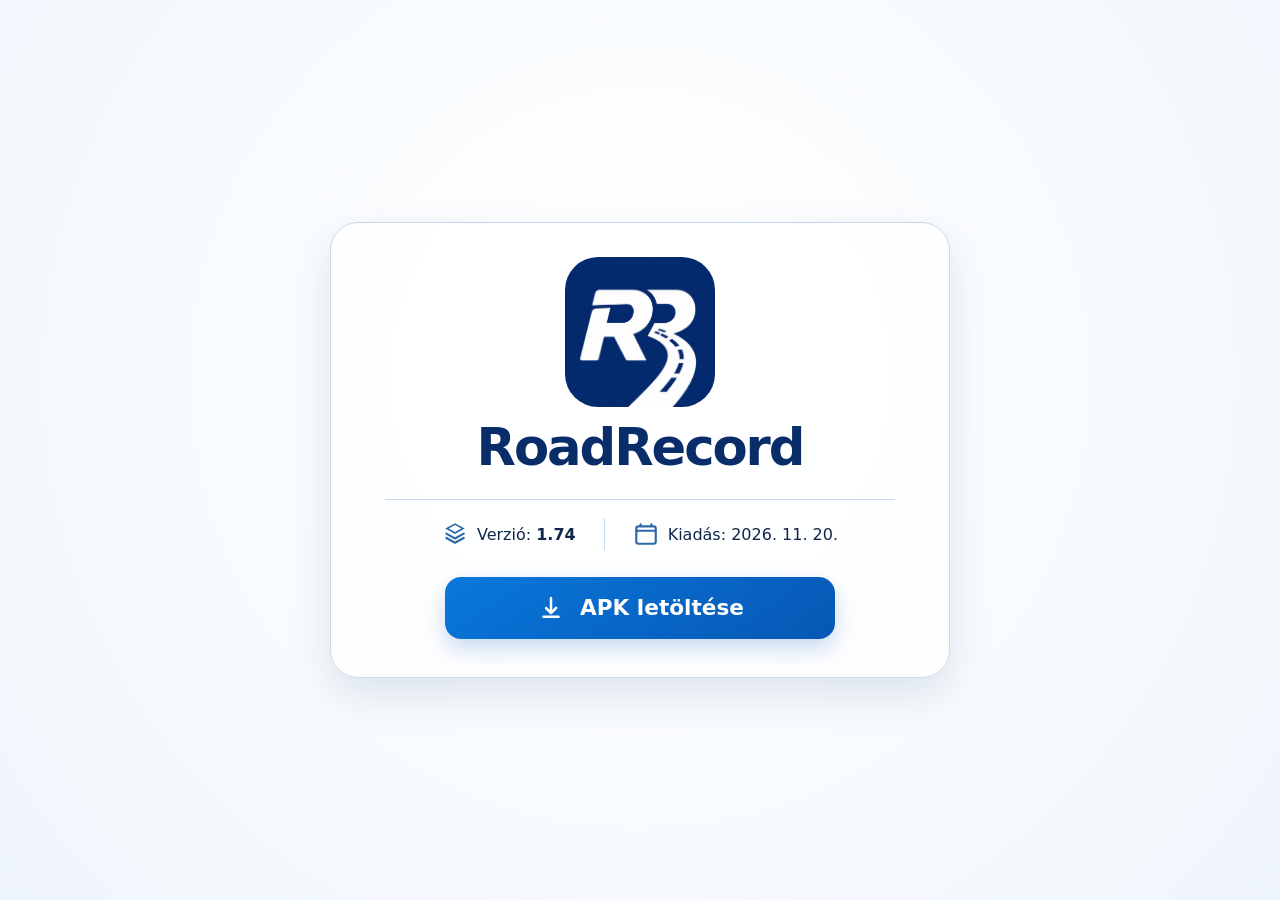
<file: download-site/index.html>
<!doctype html>
<html lang="hu">
<head>
  <meta charset="utf-8">
  <meta name="viewport" content="width=device-width,initial-scale=1">
  <meta name="robots" content="noindex,nofollow,noarchive,nosnippet,noimageindex">
  <meta name="googlebot" content="noindex,nofollow,noarchive,nosnippet,noimageindex">
  <meta name="theme-color" content="#0D2B60">
  <title>RoadRecord letöltés</title>
  <link rel="icon" href="roadrecord-logo.png" type="image/png">
  <link rel="stylesheet" href="style.css">
</head>
<body>
  <main class="download-card">
    <img class="logo" src="roadrecord-logo.png" alt="RoadRecord logó">
    <h1>RoadRecord</h1>
    <div class="release-info" aria-live="polite">
      <div class="release-item">
        <svg viewBox="0 0 24 24" aria-hidden="true"><path d="m12 2 9 5-9 5-9-5 9-5Zm-5.8 5L12 10.22 17.8 7 12 3.78 6.2 7Zm-3.08 4.13a1 1 0 0 1 1.36-.38L12 14.93l7.52-4.18a1 1 0 1 1 .96 1.75L12 17.2 3.52 12.5a1 1 0 0 1-.4-1.37Zm0 4a1 1 0 0 1 1.36-.38L12 18.93l7.52-4.18a1 1 0 1 1 .96 1.75L12 21.2 3.52 16.5a1 1 0 0 1-.4-1.37Z"/></svg>
        <span>Verzió: <strong id="version">1.56</strong></span>
      </div>
      <span class="separator" aria-hidden="true"></span>
      <div class="release-item">
        <svg viewBox="0 0 24 24" aria-hidden="true"><path d="M7 2a1 1 0 0 1 1 1v1h8V3a1 1 0 1 1 2 0v1h1a3 3 0 0 1 3 3v12a3 3 0 0 1-3 3H5a3 3 0 0 1-3-3V7a3 3 0 0 1 3-3h1V3a1 1 0 0 1 1-1Zm12 8H5a1 1 0 0 0-1 1v8a1 1 0 0 0 1 1h14a1 1 0 0 0 1-1v-8a1 1 0 0 0-1-1ZM5 6a1 1 0 0 0-1 1v1h16V7a1 1 0 0 0-1-1H5Z"/></svg>
        <span>Kiadás: <time id="release-date">2026.11.07.</time></span>
      </div>
    </div>
    <a id="download" class="download-button" href="apk/roadrecord-v1.74.apk" download="roadrecord-v1.74.apk">
      <svg viewBox="0 0 24 24" aria-hidden="true"><path d="M12 3a1 1 0 0 1 1 1v9.59l2.3-2.3a1 1 0 1 1 1.4 1.42l-4 4a1 1 0 0 1-1.4 0l-4-4a1 1 0 0 1 1.4-1.42l2.3 2.3V4a1 1 0 0 1 1-1ZM5 19a1 1 0 0 1 1-1h12a1 1 0 1 1 0 2H6a1 1 0 0 1-1-1Z"/></svg>
      <span>APK letöltése</span>
    </a>
  </main>
  <script>
    fetch('version.json', {cache: 'no-store'})
      .then(response => response.ok ? response.json() : Promise.reject())
      .then(release => {
        const version = String(release.versionName || '1.56');
        const url = release.apkUrl || `apk/roadrecord-v${version}.apk`;
        const link = document.getElementById('download');
        document.getElementById('version').textContent = version;
        link.href = url;
        link.download = `roadrecord-v${version}.apk`;
        if (release.releaseDate) {
          const date = new Date(`${release.releaseDate}T12:00:00`);
          document.getElementById('release-date').textContent = new Intl.DateTimeFormat('hu-HU', {
            year: 'numeric', month: '2-digit', day: '2-digit'
          }).format(date);
        }
      })
      .catch(() => {});
  </script>
</body>
</html>
</file>
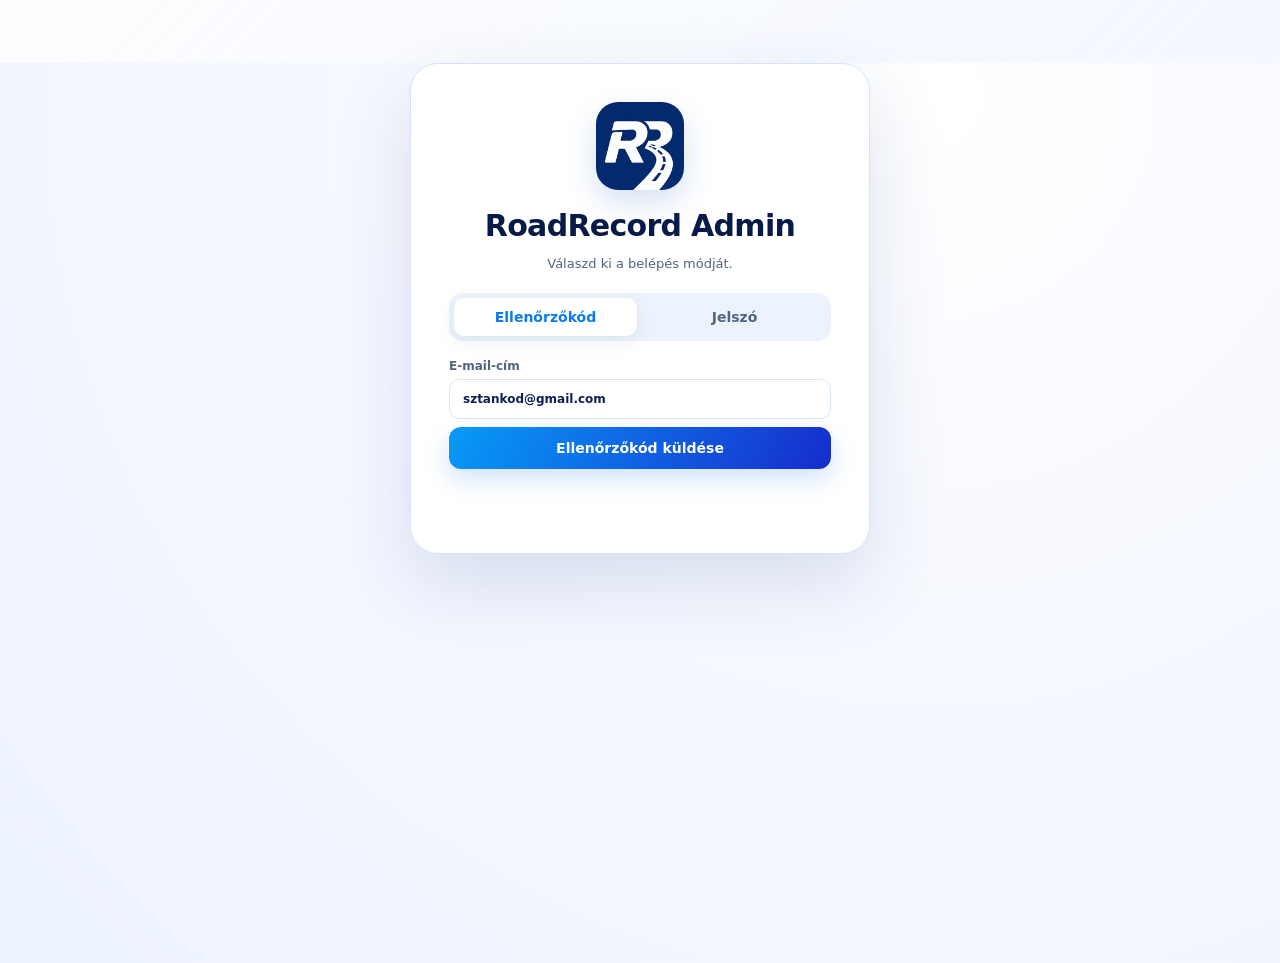
<file: download-site/admin/index.html>
<!doctype html>
<html lang="hu">
<head>
  <meta charset="utf-8">
  <meta name="viewport" content="width=device-width,initial-scale=1">
  <meta name="robots" content="noindex,nofollow,noarchive,nosnippet,noimageindex">
  <meta name="googlebot" content="noindex,nofollow,noarchive,nosnippet,noimageindex">
  <meta name="theme-color" content="#0b2d5c">
  <title>RoadRecord adminisztráció</title>
  <link rel="icon" href="../roadrecord-logo.png" type="image/png">
  <link rel="stylesheet" href="admin.css?v=20261119-3">
  <link rel="stylesheet" href="admin-extra.css?v=20261119-3">
  <link rel="stylesheet" href="live.css?v=20261119-3">
  <link rel="stylesheet" href="admin-modern.css?v=20261119-3">
</head>
<body>
  <main>
    <section id="login" class="login-card">
      <img src="../roadrecord-logo.png" alt="RoadRecord logó">
      <h1>RoadRecord Admin</h1>
      <p>Válaszd ki a belépés módját.</p>
      <div class="login-methods"><button id="login-method-code" type="button" class="active">Ellenőrzőkód</button><button id="login-method-password" type="button">Jelszó</button></div>
      <div id="code-login">
        <label>E-mail-cím<input id="email" type="email" value="sztankod@gmail.com"></label>
        <button id="request-code" type="button" class="primary">Ellenőrzőkód küldése</button>
        <div id="code-area" hidden>
          <label>Ellenőrzőkód<input id="code" inputmode="numeric" maxlength="6" autocomplete="one-time-code" placeholder="000000"></label>
          <button id="verify-code" class="primary">Belépés</button>
        </div>
      </div>
      <div id="password-login" hidden>
        <label>E-mail-cím<input id="password-email" type="email" autocomplete="username"></label>
        <label>Jelszó<input id="password" type="password" autocomplete="current-password"></label>
        <button id="password-login-button" class="primary">Belépés jelszóval</button>
      </div>
      <p id="login-message" class="message"></p>
    </section>

    <section id="dashboard" hidden>
      <header class="topbar">
        <div class="brand"><img src="roadrecord-mark-white.png" alt="RoadRecord"><div><strong>RoadRecord</strong><span>Adminisztráció</span></div></div>
        <div class="top-actions"><span class="notification" aria-hidden="true"><svg viewBox="0 0 24 24"><path d="M18 8a6 6 0 0 0-12 0c0 7-3 7-3 9h18c0-2-3-2-3-9M10 21h4"/></svg><i></i></span><button id="logout" class="ghost"><svg viewBox="0 0 24 24"><path d="M10 17l5-5-5-5M15 12H3M14 3h5a2 2 0 0 1 2 2v14a2 2 0 0 1-2 2h-5"/></svg> Kilépés</button></div>
      </header>
      <div class="summary-grid">
        <article><i><svg viewBox="0 0 24 24"><path d="M16 21v-2a4 4 0 0 0-4-4H6a4 4 0 0 0-4 4v2M9 11a4 4 0 1 0 0-8 4 4 0 0 0 0 8M22 21v-2a4 4 0 0 0-3-3.87M16 3.13a4 4 0 0 1 0 7.75"/></svg></i><span>Felhasználók</span><strong id="user-count">0</strong></article>
        <article><i><svg viewBox="0 0 24 24"><path d="M12 2 3 7l9 5 9-5-9-5zM3 12l9 5 9-5M3 17l9 5 9-5"/></svg></i><span>Aktív készülékek</span><strong id="device-count">0</strong></article>
        <article><i><svg viewBox="0 0 24 24"><path d="M6 2v3M18 2v3M3 9h18M5 4h14a2 2 0 0 1 2 2v14H3V6a2 2 0 0 1 2-2z"/></svg></i><span>Utolsó szinkron</span><strong id="last-sync">–</strong></article>
      </div>
      <div class="layout">
        <aside>
          <nav class="admin-nav">
          <button id="central-stops" class="central-stops-button"><span><svg viewBox="0 0 24 24"><path d="M3 11l9-8 9 8v9a1 1 0 0 1-1 1h-5v-7H9v7H4a1 1 0 0 1-1-1z"/></svg></span><strong>Központi megállótár</strong><small id="central-stop-count">Megnyitás</small></button>
          <button id="delivery-reports" class="central-stops-button"><span><svg viewBox="0 0 24 24"><path d="M6 2h9l5 5v15H6zM15 2v6h5M9 12h8M9 16h8"/></svg></span><strong>Szállítólevél riport</strong><small>Beállítások</small></button>
          <button id="delivery-notes" class="central-stops-button"><span><svg viewBox="0 0 24 24"><path d="M2 7h13v10H2zM15 11h4l3 3v3h-7zM6 20a2 2 0 1 0 0-4 2 2 0 0 0 0 4M18 20a2 2 0 1 0 0-4 2 2 0 0 0 0 4"/></svg></span><strong>Szállítólevelek begyűjtése</strong><small>Napi összesítő</small></button>
          <button id="delivery-summary" class="central-stops-button"><span><svg viewBox="0 0 24 24"><path d="M6 2h9l5 5v15H6zM15 2v6h5M9 12h8M9 16h8"/></svg></span><strong>Szállítólevél leltár</strong><small>Teljesítési dátumok</small></button>
          <div class="aside-section-label">Felhasználók</div>
          <button id="admin-accounts" class="central-stops-button"><span><svg viewBox="0 0 24 24"><path d="M16 21v-2a4 4 0 0 0-4-4H6a4 4 0 0 0-4 4v2M9 11a4 4 0 1 0 0-8 4 4 0 0 0 0 8M22 21v-2a4 4 0 0 0-3-3.87M16 3.13a4 4 0 0 1 0 7.75"/></svg></span><strong>Felhasználók</strong><small>Admin és guest</small></button>
          <button id="admin-login-log" class="central-stops-button"><span><svg viewBox="0 0 24 24"><path d="M12 3a9 9 0 1 0 9 9M12 7v5l3 2M17 3h4v4M21 3l-5 5"/></svg></span><strong>Belépési napló</strong><small>Admin belépések</small></button>
          </nav>
          <div class="aside-head"><h2>Alkalmazás-felhasználók</h2><button id="refresh" title="Frissítés">↻</button></div>
          <input id="search" type="search" placeholder="Keresés e-mail alapján">
          <div id="users" class="user-list"></div>
        </aside>
        <section id="detail" class="detail empty"><p>Válassz egy felhasználót a részletek megnyitásához.</p></section>
      </div>
    </section>
  </main>
  <script src="admin.js?v=20261120-2"></script>
</body>
</html>
</file>
<file: download-site/style.css>
:root{color-scheme:light;--navy:#082d68;--blue:#0878dc;--blue-dark:#0757b4;--line:#c8d9ec;--text:#10264b}
*{box-sizing:border-box}
html,body{min-height:100%;margin:0}
body{min-height:100svh;display:grid;place-items:center;padding:12px;background:radial-gradient(circle at 50% 42%,#fff 0,#f8fbfe 55%,#eef5fb 100%);color:var(--text);font-family:system-ui,-apple-system,"Segoe UI",sans-serif}
.download-card{width:min(100%,620px);padding:34px 54px 38px;display:flex;flex-direction:column;align-items:center;text-align:center;background:rgba(255,255,255,.86);border:1px solid var(--line);border-radius:28px;box-shadow:0 18px 42px rgba(21,70,118,.13)}
.logo{width:150px;height:150px;object-fit:contain;border-radius:22%}
h1{margin:15px 0 25px;font-size:3.2rem;line-height:1;font-weight:800;letter-spacing:-.04em;color:var(--navy)}
.release-info{width:100%;min-height:70px;border-top:1px solid var(--line);display:flex;align-items:center;justify-content:center;gap:28px;color:var(--text);font-size:1rem}
.release-item{display:flex;align-items:center;justify-content:center;gap:9px;white-space:nowrap}
.release-item svg{width:26px;height:26px;fill:#2c69aa;flex:none}
.release-item strong{font-weight:850}
.separator{width:1px;height:32px;background:var(--line);flex:none}
.download-button{width:min(100%,390px);min-height:62px;margin-top:8px;display:flex;align-items:center;justify-content:center;gap:14px;padding:12px 22px;border-radius:16px;background:linear-gradient(145deg,var(--blue),var(--blue-dark));color:#fff;text-decoration:none;font-size:1.35rem;font-weight:800;box-shadow:0 10px 22px rgba(6,92,181,.22);transition:transform .15s ease,filter .15s ease}
.download-button:hover{filter:brightness(1.06);transform:translateY(-2px)}
.download-button:active{transform:translateY(1px)}
.download-button svg{width:30px;height:30px;fill:currentColor;flex:none}
@media(max-width:640px){body{place-items:start center;padding:7px 8px}.download-card{padding:20px 18px 22px;border-radius:22px}.logo{width:108px;height:108px}h1{margin:10px 0 17px;font-size:2.25rem}.release-info{min-height:54px;gap:13px;font-size:.82rem}.release-item{gap:6px}.release-item svg{width:20px;height:20px}.separator{height:26px}.download-button{min-height:56px;margin-top:8px;font-size:1.16rem;border-radius:14px}.download-button svg{width:27px;height:27px}}
@media(max-width:350px){.download-card{padding-inline:12px}.release-info{gap:8px;font-size:.75rem}.release-item{gap:4px}.release-item svg{width:18px;height:18px}.download-button{font-size:1.08rem}}
@media(max-height:520px) and (orientation:landscape){body{padding:6px}.download-card{width:min(100%,720px);padding:14px 28px;display:grid;grid-template-columns:96px 1fr;column-gap:22px;text-align:left}.logo{width:96px;height:96px;grid-row:1/4}h1{margin:0 0 8px;font-size:2rem}.release-info{min-height:42px;justify-content:flex-start}.download-button{min-height:48px;margin-top:8px;font-size:1.05rem}}
</file>
<file: download-site/admin/admin.css>
:root{--navy:#0b2d5c;--blue:#1479d4;--green:#2e8b47;--red:#c83c3c;--orange:#ef8b18;--bg:#f3f6fa;--surface:#fff;--line:#dce5ef;--muted:#68778a;--text:#14243a}*{box-sizing:border-box}body{margin:0;background:var(--bg);color:var(--text);font-family:system-ui,-apple-system,"Segoe UI",sans-serif}.http-warning{padding:8px 16px;background:#fff3cd;color:#795b00;text-align:center;font-size:12px;font-weight:650}main{min-height:calc(100vh - 34px)}button,input{font:inherit}.login-card{width:min(92%,420px);margin:8vh auto;padding:34px;background:var(--surface);border:1px solid var(--line);border-radius:24px;box-shadow:0 18px 45px #193c6820;text-align:center}.login-card img{width:82px;border-radius:19px}.login-card h1{margin:15px 0 6px;color:var(--navy)}.login-card p{color:var(--muted);font-size:13px}.login-card label{display:block;margin:18px 0 8px;text-align:left;font-size:12px;font-weight:700;color:var(--muted)}input{width:100%;margin-top:6px;padding:12px 13px;border:1px solid var(--line);border-radius:10px;background:#fff;color:var(--text)}button{border:0;border-radius:10px;cursor:pointer;font-weight:750}.primary{width:100%;padding:13px;background:var(--blue);color:#fff}.message{min-height:20px}.topbar{display:flex;align-items:center;justify-content:space-between;padding:14px max(18px,4vw);background:var(--navy);color:#fff}.brand{display:flex;align-items:center;gap:11px}.brand img{width:48px;border-radius:12px}.brand div{display:flex;flex-direction:column}.brand strong{font-size:20px}.brand span{font-size:11px;opacity:.8}.ghost{padding:9px 13px;background:#ffffff16;color:#fff}.summary-grid{max-width:1450px;margin:18px auto;display:grid;grid-template-columns:repeat(3,1fr);gap:12px;padding:0 18px}.summary-grid article{padding:17px;background:var(--surface);border:1px solid var(--line);border-radius:14px}.summary-grid span{display:block;font-size:11px;color:var(--muted);font-weight:700}.summary-grid strong{display:block;margin-top:5px;color:var(--navy);font-size:22px}.layout{max-width:1450px;margin:auto;padding:0 18px 30px;display:grid;grid-template-columns:330px 1fr;gap:15px}aside,.detail{background:var(--surface);border:1px solid var(--line);border-radius:16px;overflow:hidden}.aside-head{display:flex;align-items:center;justify-content:space-between;padding:16px 16px 7px}.aside-head h2{margin:0;font-size:17px}.aside-head button{width:34px;height:34px;background:#e9f3fc;color:var(--blue);font-size:20px}aside>input{width:calc(100% - 30px);margin:4px 15px 12px}.user-list{max-height:calc(100vh - 295px);overflow:auto}.user-row{width:100%;padding:13px 15px;border:0;border-top:1px solid var(--line);border-radius:0;background:#fff;text-align:left}.user-row:hover,.user-row.active{background:#eef6fd}.user-row strong,.user-row span{display:block;overflow:hidden;text-overflow:ellipsis}.user-row span{margin-top:3px;color:var(--muted);font-size:11px}.status{display:inline-flex!important;width:auto!important;margin-top:7px!important;padding:3px 7px;border-radius:99px;font-size:9px!important;font-weight:800}.status.on{background:#e5f5e9;color:var(--green)}.status.off{background:#fde8e8;color:var(--red)}.detail{min-height:500px;padding:22px}.detail.empty{display:grid;place-items:center;color:var(--muted)}.detail-header{display:flex;justify-content:space-between;gap:18px;align-items:start}.detail-header h2{margin:0;color:var(--navy);font-size:22px}.detail-header p{margin:4px 0;color:var(--muted);font-size:12px}.danger,.success{padding:9px 12px;color:#fff}.danger{background:var(--red)}.success{background:var(--green)}.tabs{display:flex;gap:7px;margin:20px 0 14px;border-bottom:1px solid var(--line)}.tab{padding:10px 12px;border-radius:8px 8px 0 0;background:transparent;color:var(--muted)}.tab.active{background:#eaf4fd;color:var(--blue)}.panel[hidden]{display:none}.cards{display:grid;grid-template-columns:repeat(4,1fr);gap:9px}.metric{padding:13px;border:1px solid var(--line);border-radius:11px}.metric span{display:block;color:var(--muted);font-size:10px;font-weight:700}.metric strong{display:block;margin-top:4px;color:var(--navy);font-size:18px}.table-wrap{overflow:auto}table{width:100%;border-collapse:collapse;font-size:12px}th,td{padding:10px 8px;border-bottom:1px solid var(--line);text-align:left;white-space:nowrap}th{color:var(--muted);font-size:10px;text-transform:uppercase}.device-card{display:flex;align-items:center;justify-content:space-between;gap:12px;padding:13px;margin-bottom:9px;border:1px solid var(--line);border-radius:12px}.device-card strong,.device-card span{display:block}.device-card span{font-size:11px;color:var(--muted);margin-top:3px}.empty-data{padding:30px;text-align:center;color:var(--muted)}@media(max-width:900px){.layout{grid-template-columns:1fr}.user-list{max-height:300px}.cards{grid-template-columns:repeat(2,1fr)}}@media(max-width:560px){.summary-grid{grid-template-columns:1fr}.detail-header{flex-direction:column}.detail-header button{width:100%}.tabs{overflow:auto}.cards{grid-template-columns:1fr 1fr}.layout,.summary-grid{padding-inline:10px}.detail{padding:15px}.http-warning{font-size:10px}}
</file>
<file: download-site/admin/admin-extra.css>
.status.access-active{background:#e5f5e9;color:var(--green)}
.status.access-pending{background:#fff3cd;color:#8a6500}
.status.access-blocked{background:#fde8e8;color:var(--red)}
.user-settings{margin:18px 0;padding:16px;border:1px solid var(--line);border-radius:13px;background:#f8fbfe}
.user-settings h3{margin:0 0 12px;color:var(--navy)}
.settings-grid{display:grid;grid-template-columns:repeat(2,minmax(0,1fr));gap:11px}
.settings-grid label{font-size:11px;font-weight:750;color:var(--muted)}
.settings-grid input,.settings-grid select{display:block;width:100%;margin-top:5px;padding:10px;border:1px solid var(--line);border-radius:9px;background:#fff}
.user-settings small{display:block;margin-top:9px;color:var(--muted)}
.save-user{width:auto;margin-top:12px;padding-inline:18px}
.report-settings{display:grid;gap:12px}.report-settings label{font-size:11px;font-weight:750;color:var(--muted)}.report-settings input:not([type=checkbox]),.report-settings textarea{display:block;width:100%;margin-top:5px;padding:10px;border:1px solid var(--line);border-radius:9px;background:#fff;font:inherit}.check-line{display:flex;align-items:center;gap:8px;font-size:13px!important;color:var(--navy)!important}.check-line input{width:18px;height:18px}.report-actions{display:flex;gap:9px;flex-wrap:wrap}.report-actions button{width:auto}
.report-settings select{display:block;width:100%;margin-top:5px;padding:10px;border:1px solid var(--line);border-radius:9px;background:#fff;font:inherit}.report-test{display:grid;grid-template-columns:2fr 1fr 1fr auto;gap:10px;align-items:end;padding:13px;border:1px solid var(--line);border-radius:11px}.report-test legend{padding:0 6px;font-weight:800;color:var(--navy)}.report-test button{margin-bottom:1px;white-space:nowrap}
.central-stops-button{display:grid;grid-template-columns:28px 1fr auto;align-items:center;gap:7px;width:calc(100% - 30px);margin:0 15px 12px;padding:11px 12px;border:1px solid #bdd8f0;background:#eef6fd;color:var(--navy);text-align:left}
.central-stops-button>span{display:grid;place-items:center;width:27px;height:27px;border-radius:8px;background:var(--blue);color:#fff}.central-stops-button>span img{width:22px;height:22px;object-fit:contain}.central-stops-button strong{font-size:12px}.central-stops-button small{color:var(--blue);font-size:10px}.central-stops-button:hover,.central-stops-button.active{border-color:var(--blue);background:#dfeffd}.delivery-page .detail-header h2{display:flex;align-items:center;gap:8px}.delivery-page .detail-header h2::before{content:"";display:inline-block;width:31px;height:31px;border-radius:8px;background:var(--blue) url('delivery-note-icon.svg') center/25px 25px no-repeat}
.stop-admin{border:1px solid var(--line);border-radius:11px;margin-bottom:8px;overflow:hidden}
.stop-admin summary{display:flex;justify-content:space-between;gap:12px;padding:12px;cursor:pointer}
.stop-admin summary>div{display:flex;flex-direction:column;gap:3px}.stop-admin summary small{color:var(--blue);font-size:9px;text-transform:uppercase}
.stop-admin summary span{color:var(--muted);font-size:11px}
.stop-info{padding:0 13px 13px;border-top:1px solid var(--line);font-size:12px}
.stop-info p{margin:8px 0}.stop-photos{display:flex;gap:9px;flex-wrap:wrap}
.stop-photos img{width:180px;height:120px;object-fit:cover;border-radius:9px;border:1px solid var(--line)}
.stop-photos figure{margin:4px 0}.stop-photos figcaption{margin-top:3px;color:var(--muted);font-size:10px}.stop-info-grid{display:grid;grid-template-columns:repeat(3,minmax(0,1fr));gap:7px;margin-top:10px}.stop-info-grid p{display:flex;flex-direction:column;gap:2px;padding:8px;margin:0;border-radius:8px;background:#f4f7fa}.stop-info-grid span{color:var(--navy);font-weight:700}.central-header{align-items:center}.ghost-central{padding:9px 13px;background:#e9f3fc;color:var(--blue)}.central-metrics{margin:17px 0}.central-tools{display:flex;align-items:center;gap:12px;margin:12px 0}.central-tools input{margin:0;max-width:420px}.central-tools span{color:var(--muted);font-size:10px}
.stop-import-tools{display:grid;grid-template-columns:1fr auto;align-items:center;gap:8px;margin-bottom:12px;padding:12px;border:1px solid #bdd8f0;border-radius:11px;background:#f4f9fd}.stop-import-tools>div{display:flex;gap:7px}.stop-import-tools small{grid-column:1/-1;color:var(--muted)}.import-central{width:auto;padding:10px 14px}.import-central:disabled{cursor:not-allowed;opacity:.45}.user-stop summary{display:grid;grid-template-columns:28px minmax(150px,1fr) minmax(120px,1fr);align-items:center}.user-stop summary>input{width:19px;height:19px;margin:0;accent-color:var(--blue)}
@media(max-width:700px){.stop-info-grid{grid-template-columns:repeat(2,minmax(0,1fr))}.central-tools{align-items:stretch;flex-direction:column}.central-tools input{max-width:none}}
@media(max-width:560px){.settings-grid{grid-template-columns:1fr}.stop-admin summary{flex-direction:column}.stop-info-grid{grid-template-columns:1fr}.central-stops-button{grid-template-columns:28px 1fr}.central-stops-button small{grid-column:2}.stop-import-tools{grid-template-columns:1fr}.stop-import-tools>div{flex-wrap:wrap}.import-central{width:100%}.user-stop summary{display:grid;grid-template-columns:28px 1fr}.user-stop summary>span{grid-column:2}}
@media(max-width:760px){.report-test{grid-template-columns:1fr}.report-test button{width:100%}}
.delivery-day{margin:14px 0;border:1px solid var(--line);border-radius:12px;overflow:hidden}.delivery-day-head{display:flex;align-items:center;justify-content:space-between;padding:8px 10px;background:#f7fafd;border-bottom:1px solid var(--line)}.delivery-day h3{color:var(--navy);margin:0;font-size:14px}.add-day-note{width:auto;padding:7px 10px;font-size:11px}.delivery-compact th,.delivery-compact td{padding:6px 10px}.delivery-compact th:first-child,.delivery-compact td:first-child{width:62%}.delivery-item{display:flex;align-items:center;gap:5px;min-height:27px}.delivery-item span{flex:1;font-weight:750;color:var(--navy)}.delivery-delete{width:28px;height:26px;padding:0;background:transparent;color:var(--red);font-size:14px}.delivery-delete:hover{background:#fde8e8}.delivery-missing{color:var(--red);font-weight:900}.delivery-dialog{width:min(92vw,420px);padding:20px;border:1px solid var(--line);border-radius:16px;box-shadow:0 18px 55px #10243b44}.delivery-dialog::backdrop{background:#08192c88}.delivery-dialog h3{margin:0 0 16px;color:var(--navy)}.delivery-dialog label{display:block;margin:12px 0;color:var(--muted);font-size:11px;font-weight:750}.delivery-dialog select,.delivery-dialog input{display:block;width:100%;margin-top:5px;padding:11px;border:1px solid var(--line);border-radius:9px;background:#fff}.delivery-dialog-actions{display:flex;justify-content:flex-end;gap:8px;margin-top:18px}.delivery-dialog-actions button{width:auto;padding:10px 15px}
.delivery-filter{margin:13px 0;padding:8px;border:1px solid var(--line);border-radius:12px;background:#f8fbfe}.delivery-filter-tabs{display:grid;grid-template-columns:repeat(4,1fr);gap:5px}.delivery-filter-tabs button{padding:7px 5px;background:#e8eff6;color:var(--muted);font-size:11px}.delivery-filter-tabs button.active{background:var(--blue);color:#fff}.delivery-period-nav{display:grid;grid-template-columns:35px 1fr 35px;align-items:center;margin-top:5px}.delivery-period-nav button{height:32px;background:transparent;color:var(--blue);font-size:20px}.delivery-period-nav .delivery-period-label{font-size:12px;color:var(--navy)}
.delivery-day-total{font-size:11px;font-weight:800;color:var(--muted)}.delivery-summary-table th:last-child,.delivery-summary-table td:last-child{text-align:center;width:72px}.summary-result{display:inline-grid;place-items:center;width:25px;height:25px;border-radius:50%;font-size:16px;font-weight:900}.summary-result.has{background:#e5f5e9;color:var(--green)}.summary-result.missing{background:#fde8e8;color:var(--red)}
.delivery-compact:has(th:nth-child(3)) th:first-child,.delivery-compact:has(th:nth-child(3)) td:first-child{width:42%}.delivery-compact:has(th:nth-child(3)) th:nth-child(2),.delivery-compact:has(th:nth-child(3)) td:nth-child(2){width:24%}.delivery-compact:has(th:nth-child(3)) th:last-child,.delivery-compact:has(th:nth-child(3)) td:last-child{width:34%}
</file>
<file: download-site/admin/live.css>
.status.working{background:#fff0dc;color:#a85a00}.sync-setting{display:flex;align-items:end;gap:14px;margin-top:14px;padding:13px;border:1px solid var(--line);border-radius:12px;background:#f8fbfe}.sync-setting label{flex:1;color:var(--muted);font-size:11px;font-weight:750}.sync-setting select{display:block;width:100%;margin-top:5px;padding:10px;border:1px solid var(--line);border-radius:9px;background:#fff;color:var(--text)}.sync-setting small{color:var(--muted);font-size:10px}.live-work{margin-top:13px;padding:14px;border:1px solid #a9ddba;border-radius:13px;background:#edf9f1}.live-work>div:first-child{display:flex;justify-content:space-between;align-items:center}.live-work span,.live-work strong{color:var(--green)}.live-grid{display:grid;grid-template-columns:repeat(5,1fr);gap:8px;margin-top:10px}.live-grid p{margin:0;padding:8px;background:#fff;border-radius:8px;font-size:12px}.live-grid b{display:block;color:var(--muted);font-size:9px}.work-row{cursor:pointer}.work-row:hover,.work-row.expanded{background:#eef6fd}.day-detail td{padding:0 12px 14px;background:#f8fbfe}.timeline{margin:0;padding:10px 10px 4px 30px;white-space:normal}.timeline li{padding:6px 0}.timeline time{display:inline-block;width:54px;color:var(--blue);font-weight:800}.timeline li.manual span{color:#a85a00}.timeline li.work span{font-weight:750}@media(max-width:900px){.live-grid{grid-template-columns:repeat(2,1fr)}}
</file>
<file: download-site/admin/admin-modern.css>
:root{--navy:#071b49;--navy2:#0b2c67;--blue:#0b7cf0;--royal:#172bc8;--green:#13a46f;--red:#f04444;--orange:#ff9d19;--bg:#f3f6ff;--surface:#fff;--line:#d8e4f7;--muted:#526483;--text:#0b2055;--shadow:0 15px 40px #365a9a17}
*{box-sizing:border-box}html{background:var(--bg)}body{min-width:320px;background:radial-gradient(circle at 72% 5%,#fff 0,#f7f9ff 32%,#edf3ff 100%);color:var(--text);font-family:Inter,"Segoe UI",system-ui,sans-serif}body::before{content:"";position:fixed;inset:0;z-index:-1;background:linear-gradient(135deg,#ffffffcc,#eaf2ff88)}main{min-height:100vh}[hidden]{display:none!important}#code-area:not([hidden]){display:block}
button{transition:transform .15s ease,box-shadow .15s ease,background .15s ease}button:hover{transform:translateY(-1px)}button:active{transform:translateY(0)}input,textarea,select{outline:none;transition:border-color .15s,box-shadow .15s}input:focus,textarea:focus,select:focus{border-color:#4c8ff7!important;box-shadow:0 0 0 3px #2b7fff1d}
.login-card{width:min(92%,460px);margin:7vh auto;padding:38px;border:1px solid #d5e2f7;border-radius:28px;background:#ffffffed;box-shadow:0 30px 80px #173c7e24;backdrop-filter:blur(18px)}.login-card img{width:88px;border-radius:22px;box-shadow:0 12px 30px #0a55bc2c}.login-card h1{font-size:30px;letter-spacing:-.7px}.login-methods{display:grid;grid-template-columns:1fr 1fr;gap:6px;margin:22px 0 8px;padding:5px;border-radius:14px;background:#edf3fc}.login-methods button{padding:11px;background:transparent;color:var(--muted)}.login-methods button.active{background:#fff;color:var(--blue);box-shadow:0 5px 18px #244d8e19}.login-card .primary{border-radius:12px;background:linear-gradient(120deg,#079bf8,#172ccc);box-shadow:0 10px 24px #146ee333}
#dashboard{min-height:100vh;padding:1px 0 40px 310px}.topbar{height:86px;margin:0;padding:14px 28px;background:transparent;color:var(--navy);border:0}.topbar .brand{position:fixed;z-index:20;left:0;top:0;width:310px;height:104px;padding:23px 30px;background:linear-gradient(160deg,#07183e,#0b2b64);color:#fff}.brand img{width:57px;border-radius:13px}.brand strong{font-size:21px}.brand span{font-size:13px;opacity:.9}.top-actions{display:flex;align-items:center;gap:18px;margin-left:auto}.notification{display:grid;place-items:center;width:42px;height:42px;font-size:25px;color:var(--navy)}.topbar .ghost{padding:12px 20px;border:1px solid #bdd0ed;border-radius:15px;background:#f8fbff;color:var(--navy);box-shadow:0 6px 20px #234b8c10}
.summary-grid{max-width:none;margin:18px 28px 26px;padding:0;gap:18px}.summary-grid article{position:relative;overflow:hidden;min-height:106px;padding:20px 24px 18px 108px;border:1px solid #fff;border-radius:22px;background:linear-gradient(135deg,#fff,#eaf3ff);box-shadow:var(--shadow)}.summary-grid article:nth-child(2){background:linear-gradient(135deg,#fff,#f0ebff)}.summary-grid article:nth-child(3){background:linear-gradient(135deg,#fff,#e7fbf3)}.summary-grid article::before{content:"♙";position:absolute;left:25px;top:19px;display:grid;place-items:center;width:63px;height:63px;border-radius:18px;background:#dceaff;color:#125af0;font-size:31px}.summary-grid article:nth-child(2)::before{content:"◇";background:#eee5ff;color:#7545f6}.summary-grid article:nth-child(3)::before{content:"▣";background:#def6ed;color:#119b69}.summary-grid span{font-size:14px;color:var(--text)}.summary-grid strong{font-size:30px;letter-spacing:-.7px}
.layout{display:block;max-width:none;margin:0;padding:0 28px 30px}.layout>aside{position:fixed;z-index:15;left:0;top:104px;bottom:0;width:310px;padding:12px 16px 34px;border:0;border-radius:0;background:linear-gradient(165deg,#07183e 0%,#0b2b64 72%,#0b3478 100%);color:#fff;overflow:auto}.layout>aside::after{content:"";position:absolute;z-index:-1;left:-20%;right:-20%;bottom:-40px;height:230px;background:linear-gradient(160deg,transparent 10%,#1674e966),linear-gradient(8deg,#06173d 46%,transparent 47%);clip-path:polygon(0 52%,100% 0,100% 100%,0 100%)}.admin-nav{display:grid;gap:7px}.aside-section-label{margin:21px 14px 8px;padding-top:18px;border-top:1px solid #ffffff1f;color:#9fb5dd;font-size:11px;font-weight:800;letter-spacing:.08em;text-transform:uppercase}.central-stops-button{grid-template-columns:38px 1fr;width:100%;margin:0;padding:13px 15px;border:0;border-radius:14px;background:transparent;color:#eef5ff}.central-stops-button>span{width:34px;height:34px;border-radius:10px;background:transparent;color:#b8cff6;font-size:22px}.central-stops-button>span img{width:25px;height:25px}.central-stops-button strong{font-size:13px}.central-stops-button small{display:none}.central-stops-button:hover{border:0;background:#ffffff10}.central-stops-button.active{border:0;background:linear-gradient(120deg,#0ca4fb,#1934cf);color:#fff;box-shadow:0 12px 28px #001d7280}.central-stops-button.active>span{color:#fff}.aside-head{margin-top:12px;padding:14px 14px 7px;border-top:1px solid #ffffff1f}.aside-head h2{font-size:11px;letter-spacing:.06em;text-transform:uppercase;color:#a9bde0}.aside-head button{background:#ffffff12;color:#fff}aside>input{border-color:#ffffff24;background:#ffffff12;color:#fff}aside>input::placeholder{color:#b8c7df}.user-list{max-height:none}.user-row{margin:5px 0;padding:11px 12px;border:0;border-radius:12px;background:transparent;color:#fff}.user-row span{color:#b8c7df}.user-row:hover,.user-row.active{background:#ffffff12}
.detail{min-height:620px;padding:0;border:0;border-radius:0;background:transparent;overflow:visible}.detail.empty{border:1px dashed #c3d4ee;border-radius:22px;background:#ffffff99}.detail-header{align-items:center;margin:0 8px 18px}.detail-header h2{font-size:29px;letter-spacing:-.8px}.detail-header p{font-size:13px}.detail-header button,.compact-button{width:auto;padding:11px 17px;border-radius:15px}.delivery-page .detail-header h2::before{width:56px;height:56px;margin-right:6px;border-radius:17px;background:linear-gradient(145deg,#0ba4fb,#172bc8) url('delivery-note-icon.svg') center/36px 36px no-repeat;box-shadow:0 12px 25px #125ce43d}
.delivery-filter{margin:0 0 18px;padding:12px 14px;border:1px solid #d8e5f7;border-radius:22px;background:#ffffffd9;box-shadow:var(--shadow)}.delivery-filter-tabs{gap:8px}.delivery-filter-tabs button{padding:12px;border-radius:13px;background:#edf2fb;color:#42577e;font-size:13px}.delivery-filter-tabs button.active{background:linear-gradient(120deg,#0a91f4,#172bc8);color:#fff;box-shadow:0 9px 20px #155fd530}.delivery-period-nav{grid-template-columns:45px 1fr 45px;margin-top:9px}.delivery-period-nav button{height:40px;border:1px solid #c8daf3;border-radius:50%;background:#f5f9ff}.delivery-period-nav .delivery-period-label{justify-self:center;width:auto;min-width:220px;border-radius:18px;background:#f3f8ff;color:var(--navy);font-weight:800}
.delivery-day{margin:14px 0;border:1px solid #d8e5f7;border-radius:22px;background:#fff;box-shadow:var(--shadow)}.delivery-day-head{padding:13px 18px;background:linear-gradient(120deg,#f9fbff,#edf3ff)}.delivery-day h3{font-size:16px}.add-day-note{padding:10px 18px;border-radius:18px;background:linear-gradient(120deg,#079cf7,#172bc8);box-shadow:0 8px 18px #155fd52e}.table-wrap{border-radius:0 0 20px 20px}table{font-size:13px}th{padding:12px 15px;background:#f7f9fd;color:#435679;font-size:10px}td{padding:11px 15px;border-color:#e7edf7}tbody tr:hover{background:#f8fbff}.delivery-item{gap:9px}.delivery-item span{display:inline-flex;flex:0 1 auto;padding:5px 11px;border-radius:8px;background:#e6f2ff}.delivery-delete{margin-left:auto}.summary-result{width:29px;height:29px}.summary-result.has{background:#dff7e9}.summary-result.missing{background:#ffe5e5}
.user-settings,.account-form,.metric,.device-card,.stop-admin,.live-work{border-color:#d8e5f7!important;border-radius:17px!important;background:#ffffffdd!important;box-shadow:var(--shadow)}.tabs{gap:5px;padding:6px;border:1px solid #d8e5f7;border-radius:14px;background:#fff}.tab{border-radius:10px}.tab.active{background:#e5f1ff}.cards{gap:13px}.metric{padding:17px}.metric strong{font-size:21px}.stop-info-grid p{background:#f3f7fd}.primary{border-radius:12px;background:linear-gradient(120deg,#079cf7,#172bc8)}.ghost-central{border:1px solid #c6daf4;border-radius:12px;background:#f5f9ff}.danger{border-radius:10px}.delivery-dialog{border:1px solid #d5e2f6;border-radius:22px;box-shadow:0 28px 90px #071b4960}.delivery-dialog textarea{display:block;width:100%;margin-top:5px;padding:11px;border:1px solid var(--line);border-radius:9px;background:#fff;resize:vertical}
.account-form{margin:0 0 18px;padding:18px}.account-list{display:grid;gap:10px}.account-card{display:grid;grid-template-columns:48px 1fr auto auto;align-items:center;gap:12px;padding:14px 16px;border:1px solid #d8e5f7;border-radius:17px;background:#fff;box-shadow:var(--shadow)}.account-avatar{display:grid;place-items:center;width:44px;height:44px;border-radius:14px;background:linear-gradient(135deg,#d8eaff,#e8e4ff);color:#174fc7;font-size:20px;font-weight:900}.account-card strong,.account-card span,.account-card small{display:block}.account-card span{margin-top:2px;color:var(--muted);font-size:12px}.account-card small{margin-top:4px;color:#71809a}.account-card button{padding:9px 12px;background:#edf4fd;color:var(--blue)}.account-card button.danger{background:#ffe8e8;color:var(--red)}
.guest-mode .add-day-note,.guest-mode [data-note-delete]{display:none!important}
.login-method{display:inline-flex;padding:4px 9px;border-radius:999px;font-size:11px;font-weight:800}.login-method.password{background:#e8e2ff;color:#5b38bd}.login-method.code{background:#e0f1ff;color:#086ab8}
@media(max-width:1050px){#dashboard{padding-left:250px}.topbar .brand,.layout>aside{width:250px}.summary-grid article{padding-left:84px}.summary-grid article::before{left:16px}.layout{padding-inline:18px}.summary-grid{margin-inline:18px}}
@media(max-width:820px){#dashboard{padding-left:0}.topbar{height:auto;padding:12px 14px;background:linear-gradient(160deg,#07183e,#0b2b64);color:#fff}.topbar .brand{position:static;width:auto;height:auto;padding:0;background:transparent}.topbar .brand img{width:45px}.top-actions .notification{color:#fff}.topbar .ghost{color:#fff;background:#ffffff12;border-color:#ffffff2e}.layout>aside{position:static;width:auto;margin:0 10px 16px;padding:10px;border-radius:18px}.layout>aside::after{display:none}.admin-nav{grid-template-columns:repeat(2,minmax(0,1fr))}.central-stops-button{min-width:0}.aside-head,aside>input,.user-list{display:none}.summary-grid{grid-template-columns:1fr;margin:12px 10px}.layout{padding:0 10px}.detail-header h2{font-size:23px}.delivery-page .detail-header h2::before{width:44px;height:44px;background-size:29px}.account-card{grid-template-columns:42px 1fr}.account-card button{grid-row:2}.account-card button:first-of-type{grid-column:1/2}.account-card button:last-child{grid-column:2/3}.delivery-filter-tabs{grid-template-columns:repeat(2,1fr)}}
@media(max-width:520px){.top-actions .notification{display:none}.brand strong{font-size:17px}.brand span{font-size:10px}.topbar .ghost{padding:9px 11px}.admin-nav{grid-template-columns:1fr}.detail-header{align-items:flex-start}.detail-header button{width:100%}.delivery-period-nav .delivery-period-label{min-width:0}.delivery-compact th,.delivery-compact td{padding:8px}.summary-grid article{min-height:90px}.report-test{grid-template-columns:1fr}}

/* Reference-accurate compact desktop proportions. */
@media(min-width:821px){
  body{font-size:14px;background:radial-gradient(circle at 73% 4%,#fff 0,#f7f9ff 38%,#edf3ff 100%)}
  #dashboard{padding:0 0 28px 280px}
  .topbar{height:74px;padding:12px 24px}
  .topbar .brand{left:0;top:0;width:280px;height:98px;padding:22px 28px;background:transparent}
  .brand{gap:12px}.brand img{width:47px;height:47px;object-fit:contain;border-radius:0;box-shadow:none}.brand strong{font-size:20px;line-height:1.05}.brand span{font-size:12px}
  .top-actions{gap:14px}.notification{position:relative;width:34px;height:34px}.notification svg{width:23px;height:23px;fill:none;stroke:currentColor;stroke-width:1.8}.notification i{position:absolute;right:3px;top:2px;width:7px;height:7px;border-radius:50%;background:#0a84ff}
  .topbar .ghost{display:flex;align-items:center;gap:8px;padding:10px 16px;border-radius:13px;font-size:13px}.topbar .ghost svg{width:19px;height:19px;fill:none;stroke:currentColor;stroke-width:1.8}
  .layout>aside{top:0;bottom:0;width:280px;padding:108px 14px 24px;background:linear-gradient(165deg,#07183e 0%,#0a2a62 76%,#0a3478 100%);overflow:hidden}
  .layout>aside::after{left:-12%;right:-12%;bottom:-18px;height:205px;opacity:.8}
  .admin-nav{gap:5px}.central-stops-button{grid-template-columns:34px 1fr;min-height:50px;padding:9px 14px;border-radius:13px}.central-stops-button>span{width:30px;height:30px}.central-stops-button>span svg{width:23px;height:23px;fill:none;stroke:currentColor;stroke-width:1.8;stroke-linecap:round;stroke-linejoin:round}.central-stops-button strong{font-size:13px}
  .aside-section-label{margin:15px 13px 6px;padding-top:14px;font-size:10px}.aside-head{margin-top:8px;padding:12px 13px 5px}.aside-head h2{font-size:10px}.aside-head button{width:29px;height:29px}.layout>aside>input{height:35px;margin:3px 11px 8px;width:calc(100% - 22px);padding:8px 10px}.user-row{margin:3px 0;padding:8px 11px}.user-row strong{font-size:12px}.user-row span{font-size:10px}.user-list{max-height:none;overflow:visible}
  .summary-grid{margin:14px 24px 22px;gap:16px}.summary-grid article{min-height:86px;padding:15px 18px 14px 88px;border-radius:18px}.summary-grid article::before{display:none}.summary-grid article>i{position:absolute;left:18px;top:15px;display:grid;place-items:center;width:54px;height:54px;border-radius:15px;background:#dceaff;color:#125af0}.summary-grid article:nth-child(2)>i{background:#eee5ff;color:#7545f6}.summary-grid article:nth-child(3)>i{background:#def6ed;color:#119b69}.summary-grid article>i svg{width:28px;height:28px;fill:none;stroke:currentColor;stroke-width:1.8;stroke-linecap:round;stroke-linejoin:round}.summary-grid span{font-size:12px}.summary-grid strong{margin-top:3px;font-size:25px}
  .layout{padding:0 24px 24px}.detail{min-height:520px}.detail-header{margin:0 8px 14px}.detail-header h2{font-size:26px;letter-spacing:-.6px}.detail-header p{font-size:12px}.detail-header button,.compact-button{padding:9px 15px;border-radius:13px;font-size:12px}.delivery-page .detail-header h2::before{width:49px;height:49px;margin-right:8px;border-radius:14px;background-size:31px}
  .delivery-filter{margin-bottom:13px;padding:10px 12px;border-radius:18px}.delivery-filter-tabs{gap:6px}.delivery-filter-tabs button{padding:10px;border-radius:11px;font-size:12px}.delivery-period-nav{grid-template-columns:38px 1fr 38px;margin-top:7px}.delivery-period-nav button{height:35px}.delivery-period-nav .delivery-period-label{min-width:190px;font-size:12px}
  .delivery-day{margin:10px 0;border-radius:18px}.delivery-day-head{padding:10px 15px}.delivery-day h3{font-size:14px}.add-day-note{padding:8px 14px;border-radius:15px;font-size:11px}.table-wrap{border-radius:0 0 17px 17px}table{font-size:12px}th{padding:9px 12px;font-size:9px}td{padding:8px 12px}.delivery-item{min-height:24px}.delivery-item span{padding:4px 9px}.delivery-delete{width:25px;height:23px;font-size:12px}
  .user-settings,.account-form,.metric,.device-card,.stop-admin,.live-work{border-radius:14px!important}.metric{padding:13px}.metric strong{font-size:18px}.cards{gap:9px}.account-form{padding:14px}.account-card{grid-template-columns:42px 1fr auto auto;padding:11px 13px;border-radius:14px}.account-avatar{width:38px;height:38px;border-radius:11px;font-size:17px}.account-card button{padding:7px 10px;font-size:11px}
}
</file>
